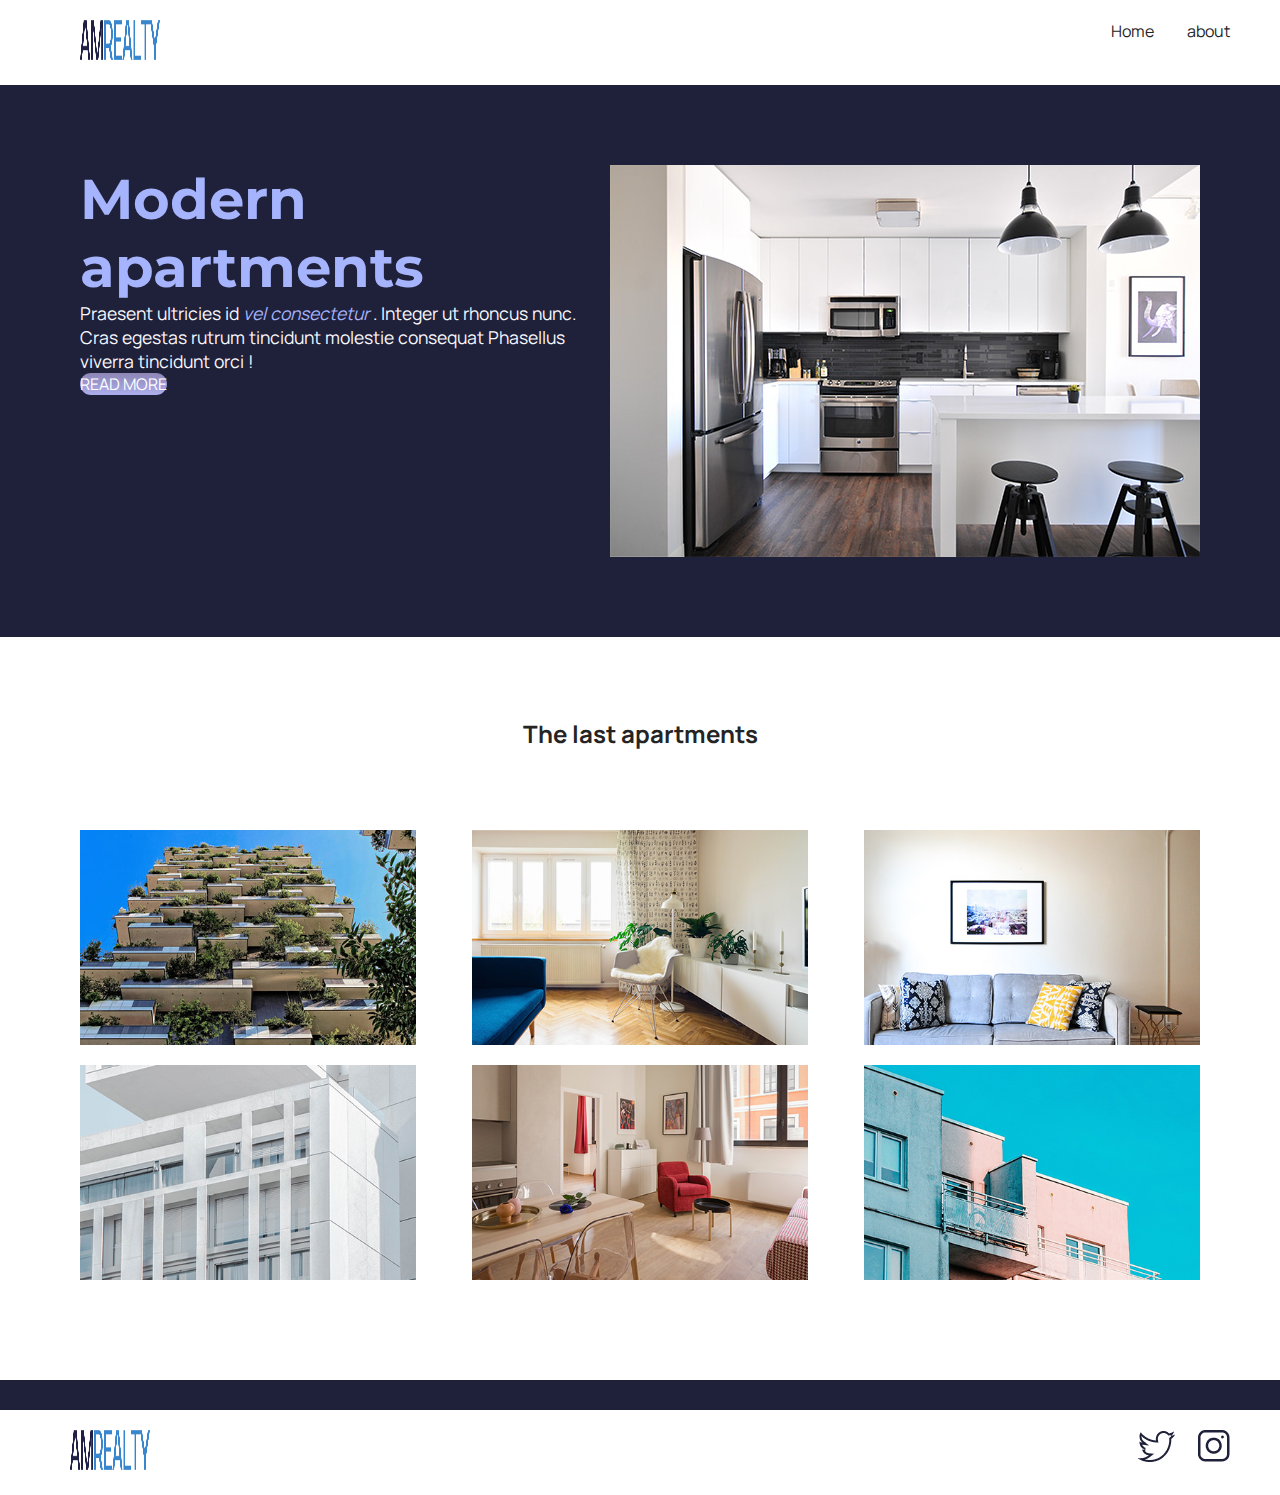
<file: index.html>
<!DOCTYPE html>
<html lang="fr">

<head>
    <meta charset="UTF-8">
    <title>Home-AMrealty</title>
    <link rel="stylesheet" href="style.css">
    <link rel="preconnect" href="https://fonts.googleapis.com">
    <link rel="preconnect" href="https://fonts.gstatic.com" crossorigin>
    <link href="https://fonts.googleapis.com/css2?family=Manrope&family=Montserrat&display=swap" rel="stylesheet">
</head>

<body>
    <!-- all the code is below -->
    <header>
        <nav>
            <div class="header-container">
                <div>
                    <a href="index.html"><img width="80px" height="40px" src="images/AMrealtyLogo.png" alt="logo"></a>
                </div>
                <div>
                    <a href="index.html">Home</a>
                    <a href="about.html">about</a>
                </div>
            </div>
        </nav>
    </header>
    <main>
        <section>
            <div class="container1">
                <div>
                <h1>Modern apartments</h1>
                <p>Praesent ultricies id <em>vel consectetur</em> . Integer ut rhoncus nunc. Cras egestas rutrum
                    tincidunt
                    molestie
                    consequat Phasellus viverra tincidunt orci !</p>
                <div><a href="" class="cta">READ MORE </a></div>
            </div>
                <img src="images/about-img.jpg" alt="appartment-image">
            </div>
        </section>
        <section class="section2">
            <h2>The last apartments</h2>
            <div class="container2">
                <img src="images/s-1.jpg" alt="Lorem ipsum" class="sec-img">
                <img src="images/s-2.jpg" alt="Lorem ipsum" class="sec-img">
                <img src="images/s-3.jpg" alt="Lorem ipsum" class="sec-img">
                <img src="images/s-4.jpg" alt="Lorem ipsum" class="sec-img">
                <img src="images/s-5.jpg" alt="Lorem ipsum" class="sec-img">
                <img src="images/s-6.jpg" alt="Lorem ipsum" class="sec-img">
            </div>
        </section>
    </main>
    <footer>
        <div>
        <a href="index.html"><img width="80px" height="40px" src="images/AMrealtyLogo.png" alt="logo"></a>
    </div>
        <div>
        <a class="lien-icone" target="_blank" href="https://twitter.com/"><img src="images/twitter.png"
                alt="twitter"></a>
        <a class="lien-icone" target="_blank" href="https://www.instagram.com/"><img src="images/instagram.png"
                alt="instagram"></a>
            </div>
    </footer>
</body>

</html>
</file>
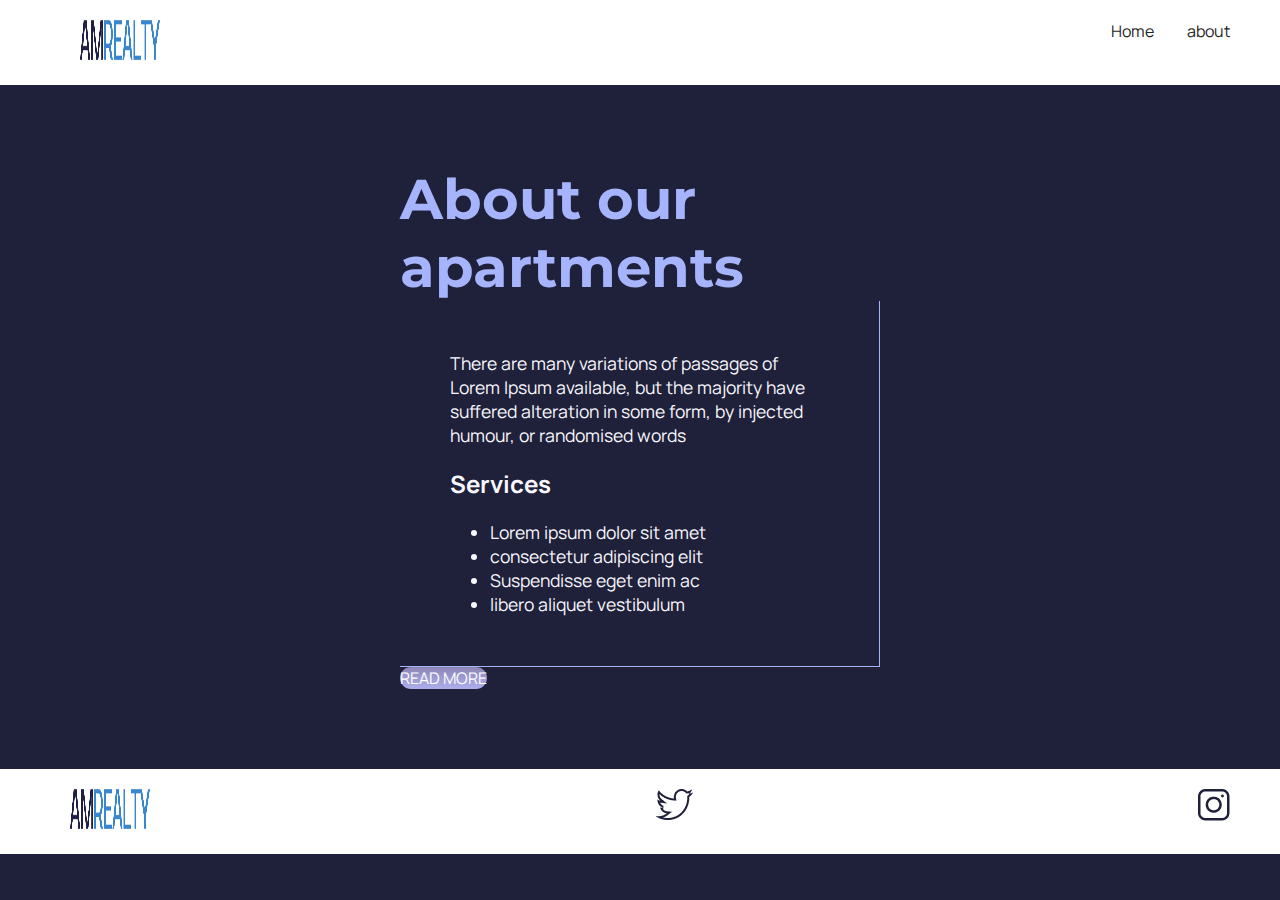
<file: about.html>
<!DOCTYPE html>
<html lang="en">

<head>
    <meta charset="UTF-8">
    <title>About us</title>
    <link rel="stylesheet" href="style.css">
    <link rel="preconnect" href="https://fonts.googleapis.com">
    <link rel="preconnect" href="https://fonts.gstatic.com" crossorigin>
    <link href="https://fonts.googleapis.com/css2?family=Manrope&family=Montserrat&display=swap" rel="stylesheet">
</head>

<body>
    <header>
        <nav>
            <div class="header-container">
                <div>
                <a href="index.html"><img width="80px" height="40px" src="images/AMrealtyLogo.png" alt="logo"></a>
            </div>
            <div>
                <a href="index.html">Home</a>
                <a href="about.html">about</a>
            </div>
            </div>
        </nav>
    </header>
    <main id="abt-main">
        <section>
            <h1>About our apartments</h1>
            <div id="aboutAp">
                <p>There are many variations of passages of Lorem Ipsum available, but the majority have suffered
                    alteration
                    in
                    some
                    form, by injected humour, or randomised words</p>
                <h2>Services</h2>
                <ul>
                    <li>Lorem ipsum dolor sit amet</li>
                    <li>consectetur adipiscing elit</li>
                    <li>Suspendisse eget enim ac</li>
                    <li>libero aliquet vestibulum</li>
                </ul>
            </div>
            <div><a href="" class="cta">READ MORE</a></div>
        </section>
    </main>
    <footer>
        <a href="index.html"><img width="80px" height="40px" src="images/AMrealtyLogo.png" alt="logo"></a>
        <a class="lien-icone" href="https://twitter.com/"><img src="images/twitter.png" alt="twitter"></a>
        <a class="lien-icone" href="https://www.instagram.com/"><img src="images/instagram.png" alt="instagram"></a>
    </footer>


</body>

</html>
</file>
<file: style.css>
*{
  margin: 0;
}
body {
  font-family: "Manrope";
  font-size: 1em;
  background-color: #1F2039;
}
a {
  text-decoration: none;
  color: #242424;
}
a:hover{
  text-decoration: underline;
}
em {
  color: #a5b4fc;
}
h1 {
  font-size: 3.5em;
  color: #a5b4fc;
  font-family: "Montserrat";
}
p,li {
  font-size: 1.1em;
  font-family: "Manrope";
  color: #f9f8ff;
}
header,footer{
    background-color: white;
    padding: 20px 50px 20px 50px;
}
h2{
  color: #f9f8ff;
}
.cta{
  background: linear-gradient(#8E86B5,#ACAEED);
  color: white;
  border-radius: 50px;
  
}
.cta:hover{
  background: linear-gradient(#696484,#8788BA);
  text-decoration: none;
}
#aboutAp{
  border-right:1px solid #A5B4FC ;
  border-bottom: 1px solid #A5B4FC;
  padding: 50px;
}
.lien-icone:hover{
  opacity: 0.5;
}
section{
  padding: 80px;
}
#abt-main{
  width: 50%;
  margin: auto;
}
#aboutAp h2{
  margin-top: 20px;
}
#aboutAp ul{
  margin-top: 20px;
}
.header-container{
  display: flex;
  justify-content: space-between;
}
.container2{
  display: flex;
  flex-wrap: wrap;
  justify-content: space-between;
  align-content: space-between;
}
.container1{
  display: flex;
}
.sec-img{
  width: 30%;
  margin-bottom: 20px;
}
nav a {
  margin-left: 30px;
}
.section2{
  background-color: white;
  margin-bottom: 30px;
}
.section2 h2{
  color: #242424;
  text-align: center;
  margin-bottom: 80px
}
footer{
  display: flex;
  justify-content: space-between;
}
footer a{
  margin-left: 20px;
}
</file>
